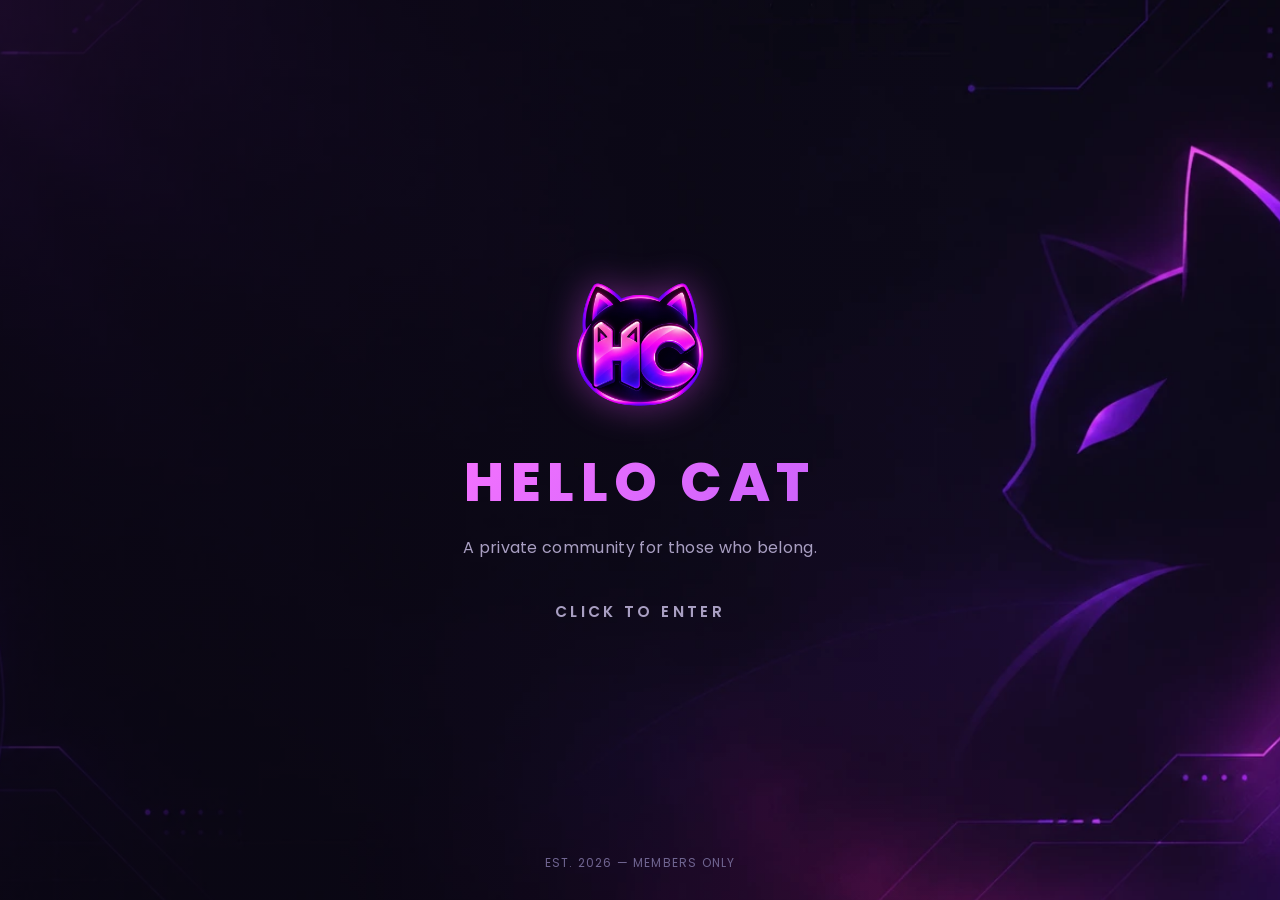
<file: index.html>
<!DOCTYPE html>
<html lang="en">
<head>
<meta charset="UTF-8">
<meta name="viewport" content="width=device-width, initial-scale=1.0">
<meta name="description" content="Hello Cat (HC) is a hacking and development collective focused on cybersecurity, programming, reverse engineering, and electronics.">
<meta name="theme-color" content="#0a0613">
<meta name="robots" content="index, follow">
<link rel="canonical" href="https://helloc.at/">
<meta property="og:site_name" content="Hello Cat">
<meta property="og:title" content="Hello Cat">
<meta property="og:description" content="Hello Cat (HC) is a hacking and development collective focused on cybersecurity, programming, reverse engineering, and electronics.">
<meta property="og:type" content="website">
<meta property="og:url" content="https://helloc.at/">
<meta property="og:image" content="https://helloc.at/assets/logo.webp">
<meta property="og:image:type" content="image/webp">
<meta property="og:image:alt" content="Hello Cat emblem">
<meta name="twitter:card" content="summary">
<meta name="twitter:title" content="Hello Cat">
<meta name="twitter:description" content="Hello Cat (HC) is a hacking and development collective focused on cybersecurity, programming, reverse engineering, and electronics.">
<meta name="twitter:image" content="https://helloc.at/assets/logo.webp">
<meta name="twitter:image:alt" content="Hello Cat emblem">
<title>Hello Cat</title>
<link rel="icon" href="assets/logo.webp" type="image/webp">
<link rel="preconnect" href="https://fonts.googleapis.com">
<link rel="preconnect" href="https://fonts.gstatic.com" crossorigin>
<link href="https://fonts.googleapis.com/css2?family=Poppins:wght@400;500;600;700&display=swap" rel="stylesheet">
<link rel="stylesheet" href="css/reset.css?v=5">
<link rel="stylesheet" href="css/variables.css?v=5">
<link rel="stylesheet" href="css/gate.css?v=5">
<link rel="stylesheet" href="css/layout.css?v=6">
<link rel="stylesheet" href="css/components.css?v=20261123-storecard">
<link rel="stylesheet" href="css/tabs.css?v=5">
<link rel="stylesheet" href="css/modal.css?v=5">
<link rel="stylesheet" href="css/animations.css?v=5">
<link rel="stylesheet" href="css/responsive.css?v=5">
<link rel="stylesheet" href="css/music-player.css?v=5">
</head>
<body>
<div id="gate" class="gate">
  <div class="gate__bg"></div>
  <div class="gate__content">
    <img class="logo logo--xl" src="assets/logo.webp" alt="Hello Cat">
    <h1 class="gate__title">HELLO CAT</h1>
    <p class="gate__subtitle">A private community for those who belong.</p>
    <button id="enterBtn" class="btn btn--enter" type="button"><span>Click to Enter</span></button>
  </div>
  <div class="gate__footer">est. 2026 &mdash; members only</div>
</div>
<div id="app" class="app" hidden>
  <header class="topbar">
    <div class="topbar__brand">
      <img class="logo logo--sm" src="assets/logo.webp" alt="Hello Cat">
      <span class="topbar__name">HELLO CAT</span>
    </div>
    <nav class="tabs" role="tablist" aria-label="Main navigation">
      <span class="tabs__indicator" aria-hidden="true"></span>
      <button class="tabs__item is-active" role="tab" aria-selected="true" data-tab="faces" type="button">Faces of HC</button>
      <button class="tabs__item" role="tab" aria-selected="false" data-tab="discord" type="button">Discord</button>
      <button class="tabs__item" role="tab" aria-selected="false" data-tab="store" type="button">Store</button>
    </nav>
    <button class="burger" id="burgerBtn" type="button" aria-label="Toggle menu"><span></span><span></span><span></span></button>
  </header>
  <nav class="tabs tabs--mobile" id="mobileTabs" role="tablist" aria-label="Main navigation mobile" hidden>
    <span class="tabs__indicator" aria-hidden="true"></span>
    <button class="tabs__item is-active" role="tab" aria-selected="true" data-tab="faces" type="button">Faces of HC</button>
    <button class="tabs__item" role="tab" aria-selected="false" data-tab="discord" type="button">Discord</button>
    <button class="tabs__item" role="tab" aria-selected="false" data-tab="store" type="button">Store</button>
  </nav>
  <main class="main">
    <section class="panel is-active" id="panel-faces" role="tabpanel">
      <div class="section-head"><h2>Faces of HC</h2><p>Meet the members behind the name.</p></div>
      <div class="members-grid" id="membersGrid"></div>
    </section>
    <section class="panel" id="panel-discord" role="tabpanel" hidden>
      <div class="section-head"><h2>Join the Discord</h2><p>Come hang out, chat, and stay up to date.</p></div>
      <div class="discord-card">
        <div class="discord-card__icon"><img src="assets/discord-icon.webp" alt="Hello Cat"></div>
        <h3 class="discord-card__title" id="discordName">Hello Cat</h3>
        <p class="discord-card__desc">Hello Cat (HC) is a hacking and development collective focused on cybersecurity, programming, reverse engineering, and electronics. Explore projects, collaborate, and join the team through technical challenges.</p>
        <div class="discord-card__stats">
          <div><strong id="onlineCount">0</strong><span><i class="online-dot"></i>Online Now</span></div>
        </div>
        <a class="btn btn--discord" id="discordInvite" href="https://discord.gg/hellocat" target="_blank" rel="noopener noreferrer">Join Server</a>
      </div>
    </section>
    <section class="panel" id="panel-store" role="tabpanel" hidden>
      <div class="section-head"><h2>Store</h2><p>Official Hello Cat items and perks.</p></div>
      <div class="store-grid" id="storeGrid" hidden></div>
      <div class="coming-soon" id="storeEmpty">
        <span class="coming-soon__icon">
          <svg viewBox="0 0 24 24" fill="none" stroke="currentColor" stroke-width="1.6"><path d="M21 8l-9-5-9 5 9 5 9-5z"/><path d="M3 8v8l9 5 9-5V8"/><path d="M12 13v8"/></svg>
        </span>
        <h3 class="coming-soon__title">Coming Soon</h3>
        <p class="coming-soon__desc">The store is still brewing. Check back soon.</p>
      </div>
    </section>
  </main>
  <footer class="site-footer">
    <span>&copy; 2026 Hello Cat. <button class="footer-link" id="disclaimerTrigger" type="button">All rights reserved.</button></span>
  </footer>
  <div class="music-player" id="musicPlayer">
    <audio id="musicPlayerAudio" src="assets/audio/eclipse.mp3" preload="metadata" loop></audio>
    <div class="music-player__bar">
      <span class="music-player__label">Now Playing</span>
      <button class="music-player__toggle" id="musicPlayerToggle" type="button" aria-label="Toggle player">
        <svg viewBox="0 0 24 24" fill="none" stroke="currentColor" stroke-width="2" stroke-linecap="round" stroke-linejoin="round"><path d="M6 9l6 6 6-6"/></svg>
      </button>
    </div>
    <div class="music-player__frame-wrap">
      <div class="music-player__controls">
        <button class="music-player__vinyl" id="musicPlayerPlay" type="button" aria-label="Play">
          <span class="music-player__vinyl-disc"><span class="music-player__vinyl-label"></span></span>
          <span class="music-player__play-icon">
            <svg class="icon-play" viewBox="0 0 24 24" fill="currentColor"><path d="M8 5v14l11-7z"/></svg>
            <svg class="icon-pause" viewBox="0 0 24 24" fill="currentColor"><path d="M6 5h4v14H6zM14 5h4v14h-4z"/></svg>
          </span>
        </button>
        <div class="music-player__meta">
          <div class="music-player__track">Eclipse</div>
          <div class="music-player__artist">Hotel Pools</div>
          <div class="music-player__progress"><div class="music-player__progress-fill" id="musicPlayerProgressFill"></div></div>
        </div>
      </div>
    </div>
  </div>
</div>
<div class="modal" id="disclaimerModal" hidden>
  <div class="modal__overlay" id="disclaimerOverlay"></div>
  <div class="modal__panel" role="dialog" aria-modal="true" aria-labelledby="disclaimerTitle">
    <button class="modal__close" id="disclaimerClose" type="button" aria-label="Close">&times;</button>
    <h3 class="modal__title" id="disclaimerTitle">Responsible Use &amp; Disclaimer</h3>
    <p>Hello Cat develops software for educational, research, and authorized security testing purposes.</p>
    <p>We do not condone or encourage malicious activity, unauthorized access, or unlawful use of our software.</p>
    <p>Users are responsible for ensuring their use of HC software complies with applicable laws and regulations. Hello Cat does not endorse or authorize the misuse of its tools.</p>
  </div>
</div>
<script src="js/data.js?v=5"></script>
<script src="js/gate.js?v=4"></script>
<script src="js/tabs.js?v=4"></script>
<script src="js/modal.js?v=4"></script>
<script src="js/render.js?v=5"></script>
<script src="js/app.js?v=4"></script>
<script src="js/music-player.js?v=4"></script>
<script type="module" src="https://static.cloudflareinsights.com/beacon.min.js/vce701823e78c4301a35b7e07294d87301792088814092" integrity="sha512-UKNk8GbxkABxKcXYuLkO16EleLGUkcvJWtpSNmExE0Too3ZaFAxTscNWEc1OdAv5/BikHawapSCaiD2XCmp+Bw==" data-cf-beacon='{"version":"2024.11.0","token":"ff974909bb284272913c31da78ba11cb","r":1,"spa":2}' crossorigin="anonymous"></script>
</body>
</html>
</file>
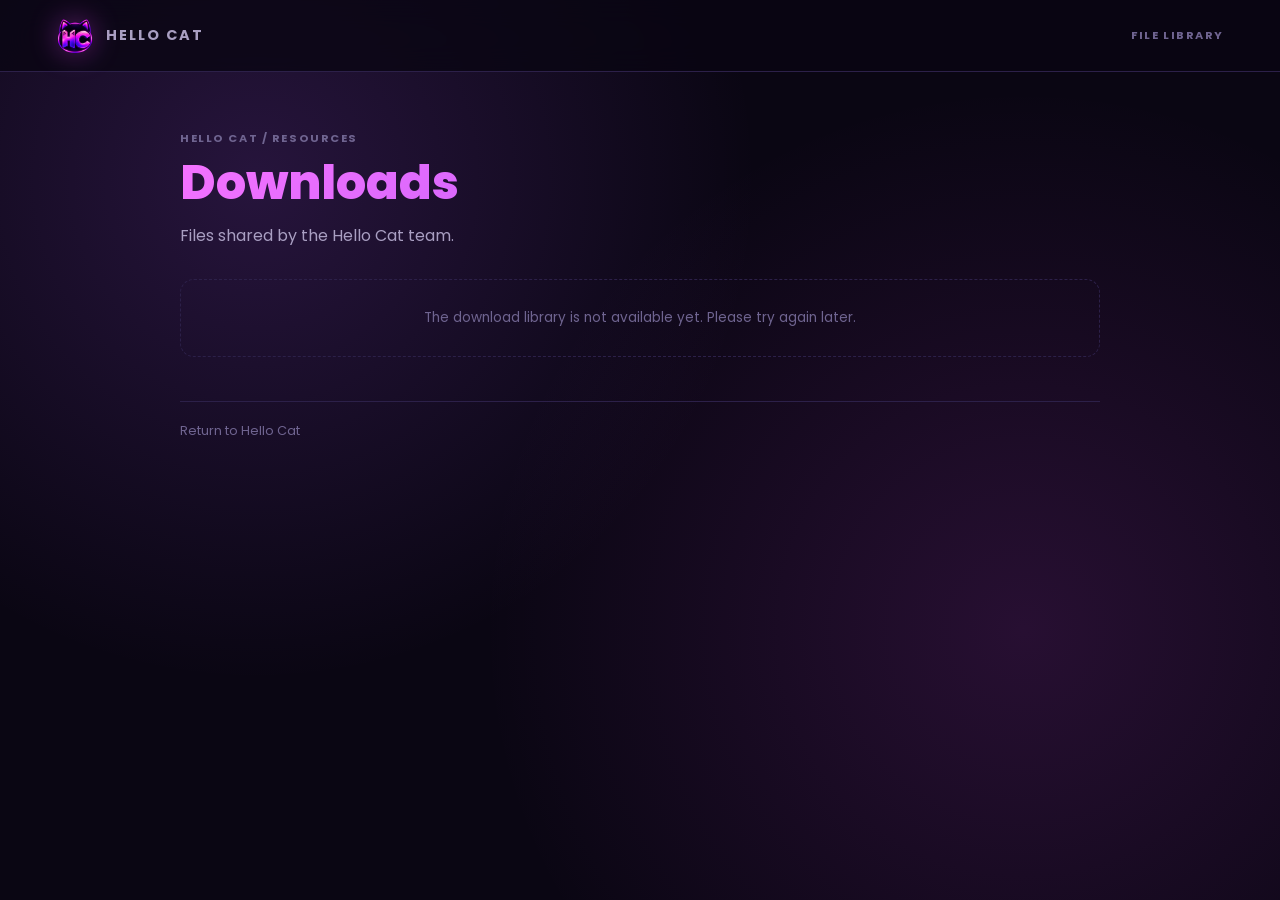
<file: downloads/index.html>
<!DOCTYPE html>
<html lang="en">
<head>
  <meta charset="UTF-8">
  <meta name="viewport" content="width=device-width, initial-scale=1.0">
  <meta name="robots" content="noindex, nofollow">
  <meta name="theme-color" content="#0a0613">
  <title>Downloads | Hello Cat</title>
  <link rel="icon" href="../assets/logo.webp" type="image/webp">
  <link rel="preconnect" href="https://fonts.googleapis.com">
  <link rel="preconnect" href="https://fonts.gstatic.com" crossorigin>
  <link href="https://fonts.googleapis.com/css2?family=Poppins:wght@400;500;600;700&display=swap" rel="stylesheet">
  <link rel="stylesheet" href="../css/reset.css?v=5">
  <link rel="stylesheet" href="../css/variables.css?v=5">
  <link rel="stylesheet" href="../css/portal.css?v=1">
</head>
<body class="portal-body">
  <header class="portal-topbar">
    <a class="portal-brand" href="../" aria-label="Hello Cat home"><img src="../assets/logo.webp" alt=""><span>HELLO CAT</span></a>
    <span class="portal-topbar__tag">FILE LIBRARY</span>
  </header>
  <main class="portal-shell">
    <section class="portal-heading">
      <p class="portal-eyebrow">HELLO CAT / RESOURCES</p>
      <h1>Downloads</h1>
      <p>Files shared by the Hello Cat team.</p>
    </section>
    <div class="portal-library" id="downloadList" aria-live="polite"><p class="portal-empty">Loading available downloads…</p></div>
    <footer class="portal-footer"><a href="../">Return to Hello Cat</a></footer>
  </main>
  <script src="../js/config.js?v=2" defer></script>
  <script src="../js/downloads.js?v=2" defer></script>
</body>
</html>
</file>
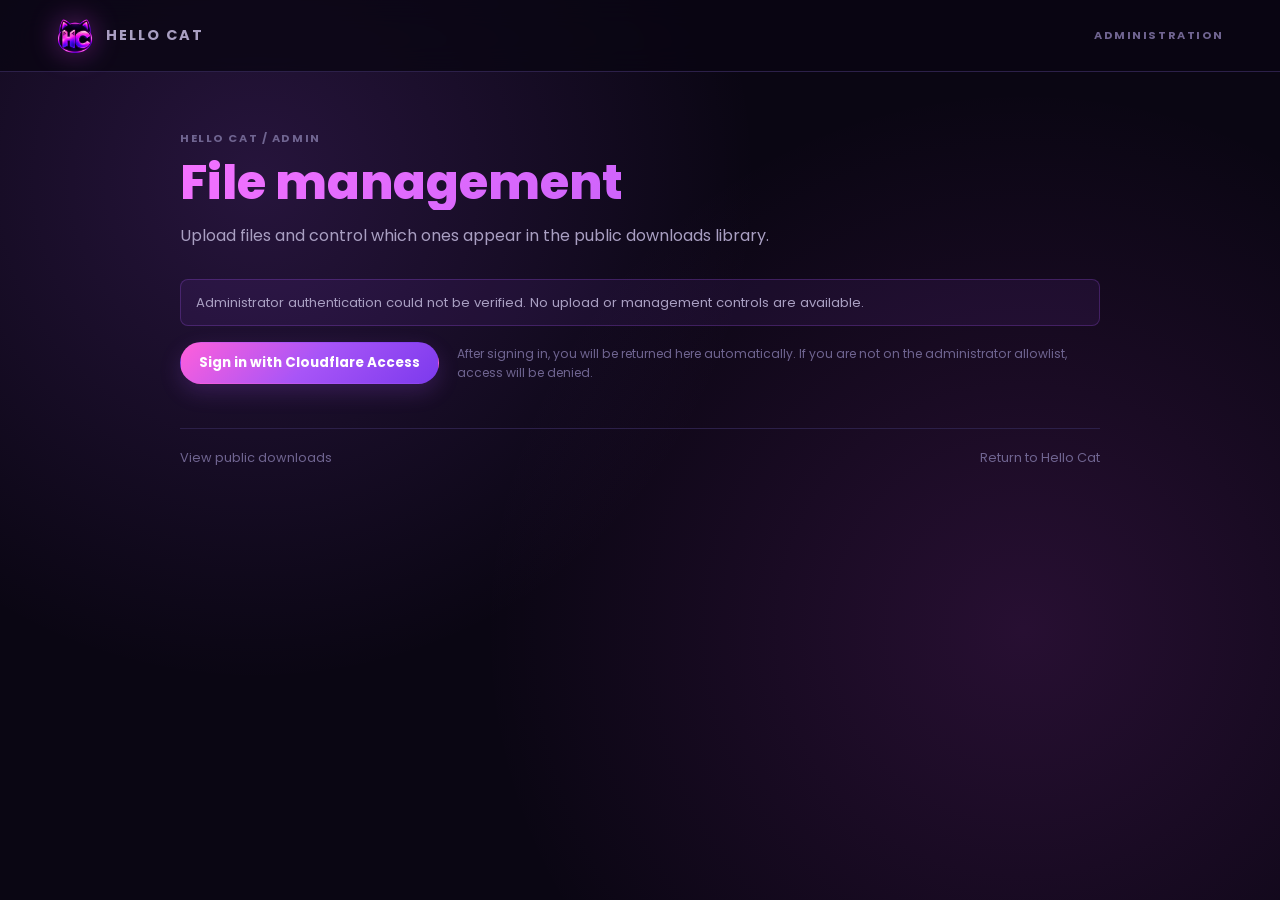
<file: admin/app.html>
<!DOCTYPE html>
<html lang="en">
<head>
  <meta charset="UTF-8">
  <meta name="viewport" content="width=device-width, initial-scale=1.0">
  <meta name="robots" content="noindex, nofollow">
  <meta name="theme-color" content="#0a0613">
  <title>HC Admin | Hello Cat</title>
  <link rel="icon" href="../assets/logo.webp" type="image/webp">
  <link rel="preconnect" href="https://fonts.googleapis.com">
  <link rel="preconnect" href="https://fonts.gstatic.com" crossorigin>
  <link href="https://fonts.googleapis.com/css2?family=Poppins:wght@400;500;600;700&display=swap" rel="stylesheet">
  <link rel="stylesheet" href="../css/reset.css?v=5">
  <link rel="stylesheet" href="../css/variables.css?v=5">
  <link rel="stylesheet" href="../css/portal.css?v=2">
  <script>
    // If this source file is opened directly on GitHub Pages, use the same-origin
    // Worker-hosted admin app so Cloudflare Access cookies are first-party.
    if (["hellocatgroup.github.io", "helloc.at", "www.helloc.at"].includes(window.location.hostname)) {
      window.location.replace("https://hello-cat-downloads-api.z0ovd.workers.dev/admin/");
    }
  </script>
</head>
<body class="portal-body">
  <header class="portal-topbar">
    <a class="portal-brand" href="../" aria-label="Hello Cat home"><img src="../assets/logo.webp" alt=""><span>HELLO CAT</span></a>
    <span class="portal-topbar__tag">ADMINISTRATION</span>
  </header>
  <main class="portal-shell">
    <section class="portal-heading">
      <p class="portal-eyebrow">HELLO CAT / ADMIN</p>
      <h1>File management</h1>
      <p>Upload files and control which ones appear in the public downloads library.</p>
    </section>
    <p class="portal-notice" id="accessNotice" role="status" aria-live="polite">Checking administrator authentication…</p>
    <div class="portal-auth-actions" id="accessActions" hidden>
      <a class="portal-button" id="accessLoginLink" href="#">Sign in with Cloudflare Access</a>
      <p class="portal-help">After signing in, you will be returned here automatically. If you are not on the administrator allowlist, access will be denied.</p>
    </div>

    <div id="adminControls" hidden>
      <section class="portal-card">
        <div class="portal-card__heading">
          <div><p class="portal-eyebrow">PUBLISH CONTENT</p><h2>Upload a file</h2></div>
        </div>
        <form id="uploadForm" class="portal-form">
          <label for="fileInput">File</label>
          <input class="portal-input portal-file-input" id="fileInput" name="file" type="file" required>
          <label for="descriptionInput">Description <span class="portal-muted">(optional, 500 characters max)</span></label>
          <textarea class="portal-input" id="descriptionInput" name="description" rows="3" maxlength="500" placeholder="What is this file?"></textarea>
          <label class="portal-checkbox"><input id="publishImmediately" name="published" type="checkbox" checked><span>Publish immediately after upload</span></label>
          <div class="portal-form__footer">
            <button class="portal-button" id="uploadButton" type="submit">Upload file</button>
            <span class="portal-muted" id="uploadStatus" role="status"></span>
          </div>
          <p class="portal-help">Maximum upload size: 512 MiB. Large files are uploaded in smaller parts. Published files are downloadable by anyone with the downloads page URL.</p>
        </form>
      </section>
      <section class="portal-section">
        <div class="portal-section__heading">
          <div><p class="portal-eyebrow">LIBRARY</p><h2>Uploaded files</h2></div>
          <button class="portal-button portal-button--secondary" id="refreshButton" type="button">Refresh</button>
        </div>
        <div class="portal-file-list" id="fileList" aria-live="polite"><p class="portal-empty">Loading files…</p></div>
      </section>
    </div>

    <footer class="portal-footer"><a href="../downloads/">View public downloads</a><a href="../">Return to Hello Cat</a></footer>
  </main>
  <script src="../js/config.js?v=2" defer></script>
  <script src="../js/admin.js?v=5" defer></script>
</body>
</html>
</file>
<file: css/variables.css>
:root {
  --color-bg: #0a0613;
  --color-bg-alt: #120a22;
  --color-surface: #16102a;
  --color-surface-alt: #1c1333;
  --color-border: #2c2049;

  --color-text: #f1edf9;
  --color-text-muted: #a99fc2;
  --color-text-faint: #6f6490;

  --color-primary: #a855f7;
  --color-primary-light: #d946ef;
  --color-primary-dark: #7c3aed;

  --gradient-brand: linear-gradient(135deg, #ff5fdb 0%, #a855f7 50%, #7c3aed 100%);
  --gradient-text: linear-gradient(135deg, #f472ff 0%, #a855f7 100%);
  --gradient-bg: radial-gradient(circle at 20% 20%, rgba(168, 85, 247, 0.18), transparent 40%),
    radial-gradient(circle at 80% 70%, rgba(217, 70, 239, 0.14), transparent 45%),
    #0a0613;

  --shadow-glow: 0 0 40px rgba(168, 85, 247, 0.35);
  --shadow-card: 0 10px 30px rgba(0, 0, 0, 0.45);

  --radius-sm: 8px;
  --radius-md: 14px;
  --radius-lg: 22px;
  --radius-full: 999px;

  --header-height: 76px;
  --transition-fast: 0.18s ease;
  --transition-med: 0.35s ease;
}
</file>
<file: css/gate.css>
.gate {
  position: fixed;
  inset: 0;
  z-index: 100;
  display: flex;
  flex-direction: column;
  align-items: center;
  justify-content: center;
  background: var(--color-bg);
  overflow: hidden;
  cursor: pointer;
  transition: opacity var(--transition-med), visibility var(--transition-med);
}

.gate.is-leaving {
  opacity: 0;
  visibility: hidden;
  pointer-events: none;
}

.gate__bg {
  position: absolute;
  inset: -2%;
  background: var(--color-bg) url("../assets/background.webp") 75% center / cover no-repeat;
  transition: transform 0.2s ease-out;
  will-change: transform;
}

.gate__bg::after {
  content: "";
  position: absolute;
  inset: 0;
  background: linear-gradient(90deg, rgba(10, 6, 19, 0.75) 0%, rgba(10, 6, 19, 0.55) 35%, rgba(10, 6, 19, 0.15) 60%, transparent 80%);
}

.gate__content {
  position: relative;
  z-index: 2;
  display: flex;
  flex-direction: column;
  align-items: center;
  text-align: center;
  padding: 0 24px;
  animation: gate-rise 0.8s ease both;
}

@keyframes gate-rise {
  from { opacity: 0; transform: translateY(24px); }
  to { opacity: 1; transform: translateY(0); }
}

.gate__title {
  margin-top: 28px;
  font-size: clamp(2.2rem, 6vw, 3.4rem);
  font-weight: 800;
  letter-spacing: 0.12em;
  background: var(--gradient-text);
  -webkit-background-clip: text;
  background-clip: text;
  color: transparent;
}

.gate__subtitle {
  margin-top: 12px;
  color: var(--color-text-muted);
  font-size: 1rem;
  letter-spacing: 0.02em;
}

.btn--enter {
  position: relative;
  margin-top: 40px;
  padding-bottom: 4px;
  font-size: 0.95rem;
  font-weight: 600;
  letter-spacing: 0.22em;
  text-transform: uppercase;
  color: var(--color-text-muted);
  transition: color var(--transition-fast), letter-spacing var(--transition-fast);
}

.btn--enter::after {
  content: "";
  position: absolute;
  left: 50%;
  bottom: 0;
  width: 0;
  height: 1px;
  background: var(--gradient-brand);
  transform: translateX(-50%);
  transition: width var(--transition-med);
}

.btn--enter:hover {
  color: #fff;
  letter-spacing: 0.28em;
}

.btn--enter:hover::after {
  width: 100%;
}

.gate__footer {
  position: absolute;
  bottom: 28px;
  z-index: 2;
  font-size: 0.75rem;
  letter-spacing: 0.1em;
  text-transform: uppercase;
  color: var(--color-text-faint);
}
</file>
<file: css/layout.css>
.app {
  min-height: 100vh;
  background: var(--gradient-bg);
}

.logo {
  object-fit: contain;
  filter: drop-shadow(0 0 18px rgba(217, 70, 239, 0.45));
}

.logo--xl {
  width: 140px;
}

.logo--sm {
  width: 40px;
}

.topbar {
  position: sticky;
  top: 0;
  z-index: 40;
  display: grid;
  grid-template-columns: 1fr auto 1fr;
  align-items: center;
  height: var(--header-height);
  padding: 0 32px;
  background: rgba(10, 6, 19, 0.75);
  backdrop-filter: blur(14px);
  border-bottom: 1px solid var(--color-border);
}

.topbar .tabs {
  grid-column: 2;
  justify-self: center;
  /* Slight visual correction to the left, without changing tab spacing. */
  transform: translateX(-10px);
}

.topbar .burger {
  grid-column: 3;
  justify-self: end;
}

.topbar__brand {
  display: flex;
  align-items: center;
  gap: 12px;
}

.topbar__name {
  font-weight: 700;
  letter-spacing: 0.14em;
  font-size: 0.95rem;
  color: var(--color-text-muted);
}

.burger {
  display: none;
  flex-direction: column;
  gap: 5px;
  padding: 8px;
}

.burger span {
  width: 22px;
  height: 2px;
  background: var(--color-text);
  border-radius: 2px;
  transition: transform var(--transition-fast), opacity var(--transition-fast);
}

.main {
  max-width: 1120px;
  margin: 0 auto;
  padding: 56px 32px 80px;
}

.section-head {
  margin-bottom: 36px;
}

/* Center the Faces and Discord section headings; leave Store unchanged. */
#panel-faces > .section-head,
#panel-discord > .section-head {
  text-align: center;
}

.section-head h2 {
  font-size: clamp(1.6rem, 3vw, 2.2rem);
  font-weight: 800;
  background: var(--gradient-text);
  -webkit-background-clip: text;
  background-clip: text;
  color: transparent;
}

.section-head p {
  margin-top: 8px;
  color: var(--color-text-muted);
}

.site-footer {
  padding: 28px 32px;
  text-align: center;
  color: var(--color-text-faint);
  font-size: 0.8rem;
  border-top: 1px solid var(--color-border);
}

.footer-link {
  color: inherit;
  text-decoration: underline;
  text-underline-offset: 2px;
  text-decoration-color: var(--color-border);
  transition: color var(--transition-fast), text-decoration-color var(--transition-fast);
}

.footer-link:hover {
  color: var(--color-primary-light);
  text-decoration-color: var(--color-primary-light);
}
</file>
<file: css/components.css>
.members-grid {
  display: grid;
  grid-template-columns: repeat(auto-fit, minmax(190px, 1fr));
  gap: 26px;
  max-width: 1040px;
  margin: 0 auto;
}

.member-card {
  position: relative;
  padding: 36px 24px 32px;
  background: linear-gradient(165deg, var(--color-surface-alt) 0%, var(--color-surface) 55%);
  border: 1px solid var(--color-border);
  border-radius: var(--radius-lg);
  text-align: center;
  overflow: hidden;
  box-shadow: 0 1px 0 rgba(255, 255, 255, 0.04) inset, 0 16px 28px -20px rgba(0, 0, 0, 0.6);
  transition: transform var(--transition-med), border-color var(--transition-fast), box-shadow var(--transition-med);
}

.member-card::before {
  content: "";
  position: absolute;
  inset: 0;
  background: var(--gradient-brand);
  opacity: 0;
  transition: opacity var(--transition-fast);
}

.member-card::after {
  content: "";
  position: absolute;
  top: -40%;
  left: 50%;
  width: 140%;
  height: 70%;
  background: radial-gradient(circle, rgba(168, 85, 247, 0.35), transparent 65%);
  transform: translateX(-50%);
  opacity: 0;
  transition: opacity var(--transition-med);
  pointer-events: none;
}

.member-card:hover {
  transform: translateY(-10px) scale(1.015);
  border-color: var(--color-primary);
  box-shadow: 0 1px 0 rgba(255, 255, 255, 0.06) inset, 0 24px 40px -18px rgba(0, 0, 0, 0.65), 0 0 0 1px rgba(168, 85, 247, 0.5), var(--shadow-glow);
}

.member-card:hover::before {
  opacity: 0.08;
}

.member-card:hover::after {
  opacity: 1;
}

.member-card:hover .member-card__ring {
  transform: scale(1.05);
}

.member-card__ring {
  position: relative;
  width: 108px;
  height: 108px;
  margin: 0 auto 20px;
  border-radius: 50%;
  padding: 3px;
  background: var(--gradient-brand);
  transition: transform var(--transition-med);
}

.member-card__avatar {
  position: relative;
  width: 100%;
  height: 100%;
  border-radius: 50%;
  overflow: hidden;
  background: var(--color-surface-alt);
  display: flex;
  align-items: center;
  justify-content: center;
  border: 3px solid var(--color-bg);
}

.member-card__avatar img {
  width: 100%;
  height: 100%;
  object-fit: cover;
}

.member-card__fallback {
  display: none;
  align-items: center;
  justify-content: center;
  width: 100%;
  height: 100%;
  font-size: 1.8rem;
  font-weight: 700;
  color: #fff;
  background: var(--gradient-brand);
}

.member-card__name {
  position: relative;
  font-weight: 700;
  font-size: 1.15rem;
}

.member-card__role {
  position: relative;
  margin-top: 4px;
  font-size: 0.78rem;
  font-weight: 600;
  letter-spacing: 0.08em;
  text-transform: uppercase;
  background: var(--gradient-text);
  -webkit-background-clip: text;
  background-clip: text;
  color: transparent;
}

.member-card__bio {
  position: relative;
  margin-top: 14px;
  font-size: 0.88rem;
  color: var(--color-text-muted);
  line-height: 1.6;
}

.discord-card {
  max-width: 460px;
  margin: 0 auto;
  padding: 44px 36px;
  text-align: center;
  background: var(--color-surface);
  border: 1px solid var(--color-border);
  border-radius: var(--radius-lg);
  box-shadow: var(--shadow-card);
}

.discord-card__icon {
  width: 74px;
  height: 74px;
  margin: 0 auto 20px;
  display: flex;
  align-items: center;
  justify-content: center;
  border-radius: 50%;
  overflow: hidden;
  background: var(--color-bg);
  box-shadow: 0 0 0 3px var(--color-surface), 0 0 24px rgba(217, 70, 239, 0.4);
}

.discord-card__icon img {
  width: 100%;
  height: 100%;
  object-fit: cover;
}

.discord-card__title {
  font-size: 1.3rem;
  font-weight: 700;
}

.discord-card__desc {
  margin-top: 10px;
  color: var(--color-text-muted);
  font-size: 0.9rem;
  line-height: 1.6;
}

.discord-card__stats {
  display: flex;
  justify-content: center;
  margin: 28px 0;
}

.discord-card__stats strong {
  display: block;
  font-size: 1.4rem;
  font-weight: 800;
  color: #fff;
}

.discord-card__stats span {
  display: inline-flex;
  align-items: center;
  gap: 6px;
  font-size: 0.75rem;
  letter-spacing: 0.06em;
  text-transform: uppercase;
  color: var(--color-text-faint);
}

.online-dot {
  width: 8px;
  height: 8px;
  border-radius: 50%;
  background: #22c55e;
  box-shadow: 0 0 8px #22c55e;
}

.btn--discord {
  display: inline-block;
  width: 100%;
  padding: 14px;
  font-weight: 700;
  letter-spacing: 0.03em;
  color: #fff;
  background: var(--gradient-brand);
  border-radius: var(--radius-full);
  box-shadow: 0 10px 25px rgba(168, 85, 247, 0.35);
  transition: transform var(--transition-fast), box-shadow var(--transition-fast);
}

.btn--discord:hover {
  transform: translateY(-2px);
  box-shadow: 0 14px 32px rgba(217, 70, 239, 0.45);
}

.store-grid {
  display: grid;
  grid-template-columns: minmax(0, 1fr);
  gap: 24px;
}

/* Use a two-column showcase: the portrait artwork shouldn't fill a panorama. */
.store-card {
  position: relative;
  display: grid;
  grid-template-columns: minmax(260px, 35%) minmax(0, 1fr);
  min-height: 330px;
  background: linear-gradient(155deg, var(--color-surface-alt), var(--color-surface) 70%);
  border: 1px solid var(--color-border);
  border-radius: var(--radius-lg);
  overflow: hidden;
  box-shadow: 0 1px 0 rgba(255, 255, 255, 0.04) inset, 0 16px 28px -20px rgba(0, 0, 0, 0.6);
  transition: transform var(--transition-med), border-color var(--transition-fast), box-shadow var(--transition-med);
}

.store-card:hover {
  transform: translateY(-6px);
  border-color: var(--color-primary);
  box-shadow: 0 1px 0 rgba(255, 255, 255, 0.06) inset, 0 24px 40px -18px rgba(0, 0, 0, 0.65), 0 0 0 1px rgba(168, 85, 247, 0.5), var(--shadow-glow);
}

.store-card__media {
  position: relative;
  min-height: 330px;
  display: flex;
  align-items: center;
  justify-content: center;
  overflow: hidden;
  isolation: isolate;
  background: radial-gradient(ellipse at center, rgba(138, 54, 203, 0.23), transparent 72%), #191025;
  border-right: 1px solid var(--color-border);
  color: var(--color-primary-light);
}

.store-card__media::after {
  content: "";
  position: absolute;
  inset: 0;
  pointer-events: none;
  background: linear-gradient(135deg, rgba(219, 84, 250, 0.08), transparent 60%);
}

.store-card__media svg {
  position: relative;
  width: 46px;
  height: 46px;
}

/* Black pixels in the dot-art PNG disappear into the background, not a black box. */
.store-card .store-card__media img {
  position: relative;
  display: block;
  width: auto;
  height: 300px;
  max-width: calc(100% - 24px);
  max-height: 100%;
  object-fit: contain;
  mix-blend-mode: screen;
  filter: drop-shadow(0 0 12px rgba(195, 95, 238, 0.16));
}

@media (max-width: 700px) {
  .store-card {
    grid-template-columns: minmax(0, 1fr);
  }

  .store-card__media {
    min-height: 260px;
    border-right: none;
    border-bottom: 1px solid var(--color-border);
  }

  .store-card .store-card__media img {
    height: 245px;
    max-width: calc(100% - 32px);
  }
}

.store-card__badge {
  position: absolute;
  top: 12px;
  left: 12px;
  z-index: 1;
  padding: 4px 10px;
  font-size: 0.65rem;
  font-weight: 700;
  letter-spacing: 0.05em;
  text-transform: uppercase;
  border-radius: var(--radius-full);
  background: var(--gradient-brand);
  color: #fff;
}

.store-card__body {
  min-width: 0;
  padding: clamp(26px, 4vw, 44px);
  display: flex;
  flex-direction: column;
  justify-content: center;
}

.store-card__title {
  font-weight: 800;
  font-size: clamp(1.35rem, 2.4vw, 1.9rem);
}

.store-card__desc {
  margin-top: 12px;
  font-size: 0.92rem;
  color: var(--color-text-muted);
  line-height: 1.6;
}

.store-card__footer {
  display: flex;
  align-items: center;
  justify-content: space-between;
  gap: 16px;
  margin-top: auto;
  padding-top: 36px;
}

.store-card__price {
  font-weight: 800;
  font-size: 1.45rem;
  color: #fff;
}

.btn--buy {
  padding: 9px 18px;
  font-size: 0.8rem;
  font-weight: 600;
  border-radius: var(--radius-full);
  background: var(--color-surface-alt);
  border: 1px solid var(--color-primary);
  color: var(--color-primary-light);
  transition: background var(--transition-fast), color var(--transition-fast);
}

.btn--buy:hover {
  background: var(--gradient-brand);
  color: #fff;
}

.btn--buy:disabled {
  opacity: 0.5;
  cursor: not-allowed;
}

.btn--buy:disabled:hover {
  background: var(--color-surface-alt);
  color: var(--color-primary-light);
}

.coming-soon {
  display: flex;
  flex-direction: column;
  align-items: center;
  text-align: center;
  padding: 80px 20px;
}

.coming-soon[hidden],
.store-grid[hidden] {
  display: none;
}

.coming-soon__icon {
  width: 74px;
  height: 74px;
  margin-bottom: 24px;
  display: flex;
  align-items: center;
  justify-content: center;
  border-radius: 50%;
  background: var(--color-surface);
  border: 1px solid var(--color-border);
  color: var(--color-primary-light);
  box-shadow: var(--shadow-glow);
}

.coming-soon__icon svg {
  width: 32px;
  height: 32px;
}

.coming-soon__title {
  font-size: 1.6rem;
  font-weight: 800;
  background: var(--gradient-text);
  -webkit-background-clip: text;
  background-clip: text;
  color: transparent;
}

.coming-soon__desc {
  margin-top: 10px;
  color: var(--color-text-muted);
  font-size: 0.9rem;
}
</file>
<file: css/tabs.css>
.tabs {
  position: relative;
  display: flex;
  align-items: center;
  gap: 28px;
  padding: 0 4px;
}

.tabs__item {
  padding: 10px 2px;
  font-size: 0.9rem;
  font-weight: 600;
  letter-spacing: 0.02em;
  color: var(--color-text-muted);
  transition: color var(--transition-fast);
}

.tabs__item:hover {
  color: var(--color-text);
}

.tabs__item.is-active {
  color: #fff;
}

.tabs--mobile {
  display: none;
  margin: 16px 20px 0;
  padding: 14px 20px;
  background: var(--color-surface);
  border: 1px solid var(--color-border);
  border-radius: var(--radius-md);
  flex-wrap: wrap;
  justify-content: center;
  gap: 24px;
}

.panel {
  animation: panel-fade 0.4s ease both;
}

.panel[hidden] {
  display: none;
}

@keyframes panel-fade {
  from { opacity: 0; transform: translateY(10px); }
  to { opacity: 1; transform: translateY(0); }
}
</file>
<file: css/modal.css>
.modal {
  position: fixed;
  inset: 0;
  z-index: 200;
  display: flex;
  align-items: center;
  justify-content: center;
  padding: 24px;
}

.modal[hidden] {
  display: none;
}

.modal__overlay {
  position: absolute;
  inset: 0;
  background: rgba(5, 3, 10, 0.8);
  backdrop-filter: blur(6px);
  animation: fade-up 0.25s ease both;
}

.modal__panel {
  position: relative;
  z-index: 1;
  max-width: 480px;
  width: 100%;
  max-height: 80vh;
  overflow-y: auto;
  padding: 36px 32px;
  background: var(--color-surface);
  border: 1px solid var(--color-border);
  border-radius: var(--radius-lg);
  box-shadow: var(--shadow-card), var(--shadow-glow);
  animation: fade-up 0.3s cubic-bezier(0.22, 1, 0.36, 1) both;
}

.modal__close {
  position: absolute;
  top: 16px;
  right: 16px;
  width: 32px;
  height: 32px;
  display: flex;
  align-items: center;
  justify-content: center;
  font-size: 1.4rem;
  line-height: 1;
  color: var(--color-text-muted);
  border-radius: 50%;
  transition: color var(--transition-fast), background var(--transition-fast);
}

.modal__close:hover {
  color: #fff;
  background: var(--color-surface-alt);
}

.modal__title {
  font-size: 1.2rem;
  font-weight: 800;
  margin-bottom: 16px;
  padding-right: 24px;
  background: var(--gradient-text);
  -webkit-background-clip: text;
  background-clip: text;
  color: transparent;
}

.modal__panel p {
  font-size: 0.88rem;
  line-height: 1.65;
  color: var(--color-text-muted);
}

.modal__panel p + p {
  margin-top: 14px;
}
</file>
<file: css/animations.css>
@keyframes fade-up {
  from { opacity: 0; transform: translateY(18px); }
  to { opacity: 1; transform: translateY(0); }
}

@keyframes gradient-shift {
  0% { background-position: 0% 50%; }
  50% { background-position: 100% 50%; }
  100% { background-position: 0% 50%; }
}

@keyframes shimmer {
  0% { transform: translateX(-120%); }
  100% { transform: translateX(220%); }
}

@keyframes float-y {
  0%, 100% { transform: translateY(0); }
  50% { transform: translateY(-8px); }
}

@keyframes pop-in {
  0% { opacity: 0; transform: scale(0.85); }
  100% { opacity: 1; transform: scale(1); }
}

@keyframes spin-slow {
  from { transform: rotate(0deg); }
  to { transform: rotate(360deg); }
}

.logo--xl {
  animation: pop-in 0.7s cubic-bezier(0.22, 1, 0.36, 1) both, float-y 5s ease-in-out 0.7s infinite;
}

.gate__title {
  background-size: 200% auto;
  animation: gradient-shift 6s ease-in-out infinite;
}

.section-head h2 {
  background-size: 200% auto;
  animation: gradient-shift 8s ease-in-out infinite;
}

.member-card,
.store-card {
  opacity: 0;
  animation: fade-up 0.6s cubic-bezier(0.22, 1, 0.36, 1) forwards;
  animation-delay: calc(var(--i, 0) * 60ms);
}

.coming-soon {
  animation: fade-up 0.6s cubic-bezier(0.22, 1, 0.36, 1) both;
}

.coming-soon__icon {
  animation: float-y 4s ease-in-out infinite;
}

.discord-card {
  animation: fade-up 0.6s cubic-bezier(0.22, 1, 0.36, 1) both;
}

.discord-card__icon {
  animation: float-y 4s ease-in-out infinite;
}

.btn--discord {
  position: relative;
  overflow: hidden;
}

.btn--discord::before {
  content: "";
  position: absolute;
  top: 0;
  left: 0;
  width: 40%;
  height: 100%;
  background: linear-gradient(120deg, transparent, rgba(255, 255, 255, 0.35), transparent);
  transform: translateX(-120%);
}

.btn--discord:hover::before {
  animation: shimmer 1.1s ease forwards;
}

.member-card__status.is-online {
  box-shadow: 0 0 0 0 rgba(34, 197, 94, 0.6);
  animation: status-pulse 2s ease-out infinite;
}

@keyframes status-pulse {
  0% { box-shadow: 0 0 0 0 rgba(34, 197, 94, 0.5); }
  70% { box-shadow: 0 0 0 8px rgba(34, 197, 94, 0); }
  100% { box-shadow: 0 0 0 0 rgba(34, 197, 94, 0); }
}

.tabs__indicator {
  position: absolute;
  bottom: -4px;
  left: 0;
  height: 3px;
  border-radius: var(--radius-full);
  background: var(--gradient-brand);
  box-shadow: 0 0 12px rgba(217, 70, 239, 0.7);
  transition: transform 0.35s cubic-bezier(0.65, 0, 0.35, 1), width 0.35s cubic-bezier(0.65, 0, 0.35, 1);
}

.tabs__item {
  position: relative;
}

@media (prefers-reduced-motion: reduce) {
  *,
  *::before,
  *::after {
    animation-duration: 0.01ms !important;
    animation-iteration-count: 1 !important;
    transition-duration: 0.01ms !important;
  }
}
</file>
<file: css/responsive.css>
@media (max-width: 700px) {
  .members-grid {
    grid-template-columns: repeat(2, 1fr);
    max-width: 400px;
    gap: 16px;
  }

  .member-card {
    padding: 24px 14px 22px;
  }

  .member-card__ring {
    width: 84px;
    height: 84px;
  }
}

@media (max-width: 420px) {
  .members-grid {
    grid-template-columns: 1fr;
    max-width: 300px;
  }
}

@media (max-width: 860px) {
  .gate__cat {
    opacity: 0.35;
    width: 70vw;
  }

  .topbar__name {
    display: none;
  }

  .tabs {
    display: none;
  }

  .tabs--mobile.is-open {
    display: flex;
  }

  .burger {
    display: flex;
  }

  .main {
    padding: 40px 20px 60px;
  }
}

@media (max-width: 520px) {
  .gate__title {
    font-size: 2rem;
  }

  .discord-card {
    padding: 32px 22px;
  }

  .discord-card__stats {
    gap: 24px;
  }
}
</file>
<file: css/music-player.css>
.music-player {
  position: fixed;
  right: 20px;
  bottom: 20px;
  width: 320px;
  max-width: calc(100vw - 32px);
  z-index: 500;
  background: var(--color-surface);
  border: 1px solid var(--color-border);
  border-radius: var(--radius-md);
  box-shadow: var(--shadow-card);
  overflow: hidden;
  transition: var(--transition-med);
}

.music-player__bar {
  display: flex;
  align-items: center;
  justify-content: space-between;
  gap: 8px;
  padding: 8px 12px;
  background: var(--color-surface-alt);
  border-bottom: 1px solid var(--color-border);
}

.music-player__label {
  font-size: 12px;
  font-weight: 600;
  letter-spacing: 0.04em;
  text-transform: uppercase;
  color: var(--color-text-muted);
}

.music-player__toggle {
  display: flex;
  align-items: center;
  justify-content: center;
  width: 22px;
  height: 22px;
  border: none;
  background: transparent;
  color: var(--color-text-muted);
  cursor: pointer;
  border-radius: var(--radius-sm);
  transition: var(--transition-fast);
}

.music-player__toggle:hover {
  color: var(--color-text);
  background: var(--color-surface);
}

.music-player__toggle svg {
  width: 14px;
  height: 14px;
  transition: transform var(--transition-fast);
}

.music-player.is-collapsed .music-player__toggle svg {
  transform: rotate(180deg);
}

.music-player__frame-wrap {
  height: 72px;
  transition: var(--transition-med);
  overflow: hidden;
}

.music-player.is-collapsed .music-player__frame-wrap {
  height: 0;
}

.music-player__controls {
  display: flex;
  align-items: center;
  gap: 12px;
  padding: 12px;
}

.music-player__vinyl {
  position: relative;
  flex: none;
  width: 44px;
  height: 44px;
  padding: 0;
  border: none;
  background: none;
  cursor: pointer;
  transition: var(--transition-fast);
}

.music-player__vinyl:hover {
  transform: scale(1.05);
}

.music-player__vinyl-disc {
  display: block;
  width: 100%;
  height: 100%;
  border-radius: var(--radius-full);
  background:
    repeating-radial-gradient(
      circle at 50% 50%,
      #0c0a12 0px,
      #0c0a12 2px,
      #211c30 2px,
      #211c30 3px
    );
  box-shadow: 0 2px 10px rgba(0, 0, 0, 0.6), inset 0 0 0 1px rgba(255, 255, 255, 0.06);
  animation: vinyl-spin 3.2s linear infinite;
  animation-play-state: paused;
}

.music-player.is-playing .music-player__vinyl-disc {
  animation-play-state: running;
}

.music-player__vinyl-label {
  position: absolute;
  top: 50%;
  left: 50%;
  width: 16px;
  height: 16px;
  transform: translate(-50%, -50%);
  border-radius: var(--radius-full);
  background: var(--gradient-brand);
  box-shadow: 0 0 0 2px rgba(12, 10, 18, 0.8);
}

.music-player__vinyl-label::after {
  content: "";
  position: absolute;
  top: 50%;
  left: 50%;
  width: 4px;
  height: 4px;
  border-radius: var(--radius-full);
  background: #0c0a12;
  transform: translate(-50%, -50%);
}

.music-player__play-icon {
  position: absolute;
  inset: 0;
  display: flex;
  align-items: center;
  justify-content: center;
  color: #fff;
  pointer-events: none;
}

.music-player__play-icon svg {
  width: 16px;
  height: 16px;
  filter: drop-shadow(0 1px 3px rgba(0, 0, 0, 0.85));
}

.music-player__play-icon .icon-pause {
  display: none;
}

.music-player.is-playing .music-player__play-icon .icon-play {
  display: none;
}

.music-player.is-playing .music-player__play-icon .icon-pause {
  display: block;
}

@keyframes vinyl-spin {
  to {
    transform: rotate(360deg);
  }
}

.music-player__meta {
  min-width: 0;
  flex: 1;
}

.music-player__track {
  font-size: 14px;
  font-weight: 600;
  color: var(--color-text);
  white-space: nowrap;
  overflow: hidden;
  text-overflow: ellipsis;
}

.music-player__artist {
  font-size: 12px;
  color: var(--color-text-muted);
  white-space: nowrap;
  overflow: hidden;
  text-overflow: ellipsis;
  margin-bottom: 8px;
}

.music-player__progress {
  width: 100%;
  height: 4px;
  border-radius: var(--radius-full);
  background: var(--color-border);
  overflow: hidden;
  cursor: pointer;
}

.music-player__progress-fill {
  height: 100%;
  width: 0%;
  background: var(--gradient-brand);
  border-radius: var(--radius-full);
}

@media (max-width: 560px) {
  .music-player {
    right: 16px;
    left: 16px;
    width: auto;
    bottom: 16px;
  }
}
</file>
<file: css/portal.css>
body.portal-body {
  min-height: 100vh;
  background: var(--gradient-bg);
  color: var(--color-text);
}
.portal-topbar {
  min-height: 72px;
  padding: 12px clamp(20px, 5vw, 56px);
  display: flex;
  align-items: center;
  justify-content: space-between;
  gap: 20px;
  border-bottom: 1px solid var(--color-border);
  background: rgba(10, 6, 19, 0.78);
  backdrop-filter: blur(14px);
}
.portal-brand {
  display: inline-flex;
  align-items: center;
  gap: 12px;
  font-size: 0.9rem;
  font-weight: 700;
  letter-spacing: 0.14em;
  color: var(--color-text-muted);
}
.portal-brand img {
  width: 38px;
  height: 38px;
  object-fit: contain;
  filter: drop-shadow(0 0 14px rgba(217, 70, 239, 0.4));
}
.portal-topbar__tag,
.portal-eyebrow {
  color: var(--color-text-faint);
  font-size: 0.7rem;
  font-weight: 700;
  letter-spacing: 0.14em;
  text-transform: uppercase;
}
.portal-shell {
  width: min(100% - 40px, 920px);
  margin: 0 auto;
  padding: 58px 0 72px;
}
.portal-heading { margin-bottom: 30px; }
.portal-heading h1 {
  margin-top: 8px;
  font-size: clamp(2rem, 5vw, 3rem);
  line-height: 1.15;
  font-weight: 800;
  background: var(--gradient-text);
  -webkit-background-clip: text;
  background-clip: text;
  color: transparent;
}
.portal-heading > p:last-child {
  margin-top: 12px;
  max-width: 620px;
  color: var(--color-text-muted);
  line-height: 1.7;
}
.portal-card {
  padding: clamp(22px, 4vw, 34px);
  background: linear-gradient(165deg, var(--color-surface-alt), var(--color-surface) 65%);
  border: 1px solid var(--color-border);
  border-radius: var(--radius-lg);
  box-shadow: var(--shadow-card);
}
.portal-card__heading h2,
.portal-section__heading h2 {
  margin-top: 5px;
  font-size: 1.3rem;
  font-weight: 700;
}
.portal-form { display: grid; gap: 12px; margin-top: 24px; }
.portal-form > label:not(.portal-checkbox) {
  margin-top: 5px;
  font-size: 0.86rem;
  font-weight: 600;
  color: var(--color-text);
}
.portal-input {
  width: 100%;
  min-height: 46px;
  padding: 12px 14px;
  border: 1px solid var(--color-border);
  border-radius: var(--radius-sm);
  outline: none;
  background: rgba(10, 6, 19, 0.65);
  color: var(--color-text);
  font: inherit;
  font-size: 0.88rem;
  transition: border-color var(--transition-fast), box-shadow var(--transition-fast);
}
.portal-input:focus {
  border-color: var(--color-primary);
  box-shadow: 0 0 0 3px rgba(168, 85, 247, 0.14);
}
.portal-input::placeholder { color: var(--color-text-faint); }
.portal-file-input { padding: 9px; }
.portal-file-input::file-selector-button {
  margin-right: 12px;
  padding: 8px 12px;
  border: 1px solid var(--color-border);
  border-radius: 6px;
  background: var(--color-surface-alt);
  color: var(--color-text);
  font: inherit;
  cursor: pointer;
}
.portal-checkbox {
  display: inline-flex;
  align-items: center;
  gap: 10px;
  margin-top: 5px;
  color: var(--color-text-muted);
  font-size: 0.85rem;
}
.portal-checkbox input { width: 16px; height: 16px; accent-color: var(--color-primary); }
.portal-form__footer {
  display: flex;
  align-items: center;
  flex-wrap: wrap;
  gap: 14px;
  margin-top: 8px;
}
.portal-button {
  display: inline-flex;
  align-items: center;
  justify-content: center;
  min-height: 42px;
  padding: 10px 18px;
  border: 1px solid transparent;
  border-radius: var(--radius-full);
  background: var(--gradient-brand);
  color: #fff;
  font: inherit;
  font-size: 0.84rem;
  font-weight: 700;
  cursor: pointer;
  transition: transform var(--transition-fast), box-shadow var(--transition-fast), opacity var(--transition-fast);
  box-shadow: 0 8px 22px rgba(168, 85, 247, 0.2);
}
.portal-button:hover:not(:disabled) {
  transform: translateY(-1px);
  box-shadow: 0 12px 28px rgba(168, 85, 247, 0.32);
}
.portal-button:disabled { opacity: 0.55; cursor: wait; }
.portal-button--secondary {
  border-color: var(--color-border);
  background: var(--color-surface-alt);
  color: var(--color-text-muted);
  box-shadow: none;
}
.portal-button--danger {
  border-color: rgba(248, 113, 113, 0.35);
  background: rgba(127, 29, 29, 0.22);
  color: #fca5a5;
  box-shadow: none;
}
.portal-help,
.portal-muted { color: var(--color-text-faint); font-size: 0.76rem; line-height: 1.6; }
.portal-notice {
  margin-bottom: 20px;
  padding: 12px 15px;
  border: 1px solid rgba(168, 85, 247, 0.25);
  border-radius: var(--radius-sm);
  background: rgba(168, 85, 247, 0.08);
  color: var(--color-text-muted);
  font-size: 0.82rem;
  line-height: 1.6;
}
.portal-section { margin-top: 42px; }
.portal-section__heading {
  display: flex;
  align-items: center;
  justify-content: space-between;
  gap: 16px;
  margin-bottom: 16px;
}
.portal-file-list,
.portal-library { display: grid; gap: 12px; }
.portal-file-row,
.portal-download-card {
  display: flex;
  align-items: center;
  justify-content: space-between;
  gap: 18px;
  padding: 18px 20px;
  border: 1px solid var(--color-border);
  border-radius: var(--radius-md);
  background: rgba(22, 16, 42, 0.88);
}
.portal-file-info { min-width: 0; flex: 1; }
.portal-file-name { overflow-wrap: anywhere; font-size: 0.95rem; font-weight: 700; }
.portal-file-description {
  margin-top: 5px;
  color: var(--color-text-muted);
  font-size: 0.8rem;
  line-height: 1.5;
  overflow-wrap: anywhere;
}
.portal-file-meta {
  display: flex;
  flex-wrap: wrap;
  gap: 10px;
  margin-top: 8px;
  color: var(--color-text-faint);
  font-size: 0.72rem;
}
.portal-file-actions {
  display: flex;
  align-items: center;
  justify-content: flex-end;
  flex-wrap: wrap;
  gap: 8px;
}
.portal-status { color: var(--color-text-muted); font-size: 0.8rem; }
.portal-status[data-kind="error"] { color: #fca5a5; }
.portal-status[data-kind="success"] { color: #86efac; }
.portal-empty {
  padding: 28px 20px;
  border: 1px dashed var(--color-border);
  border-radius: var(--radius-md);
  color: var(--color-text-faint);
  text-align: center;
  font-size: 0.85rem;
}
.portal-footer {
  display: flex;
  justify-content: space-between;
  flex-wrap: wrap;
  gap: 14px;
  margin-top: 44px;
  padding-top: 20px;
  border-top: 1px solid var(--color-border);
  color: var(--color-text-faint);
  font-size: 0.8rem;
}
.portal-footer a { transition: color var(--transition-fast); }
.portal-footer a:hover { color: var(--color-primary-light); }
.portal-download-card { align-items: center; }
.portal-download-card .portal-button { flex: none; text-decoration: none; }
@media (max-width: 620px) {
  .portal-shell { width: min(100% - 28px, 920px); padding-top: 38px; }
  .portal-topbar { padding-inline: 16px; }
  .portal-topbar__tag { font-size: 0.62rem; }
  .portal-file-row,
  .portal-download-card { align-items: flex-start; flex-direction: column; }
  .portal-file-actions { width: 100%; justify-content: flex-start; }
  .portal-download-card .portal-button { width: 100%; }
}

/* Keep privileged controls hidden until the admin API verifies an authorized session. */
#adminControls[hidden] {
  display: none !important;
}

.portal-auth-actions {
  display: flex;
  align-items: center;
  flex-wrap: wrap;
  gap: 12px 18px;
  margin: -4px 0 22px;
}
.portal-auth-actions[hidden] {
  display: none !important;
}
.portal-auth-actions .portal-help {
  flex: 1 1 260px;
}
</file>
